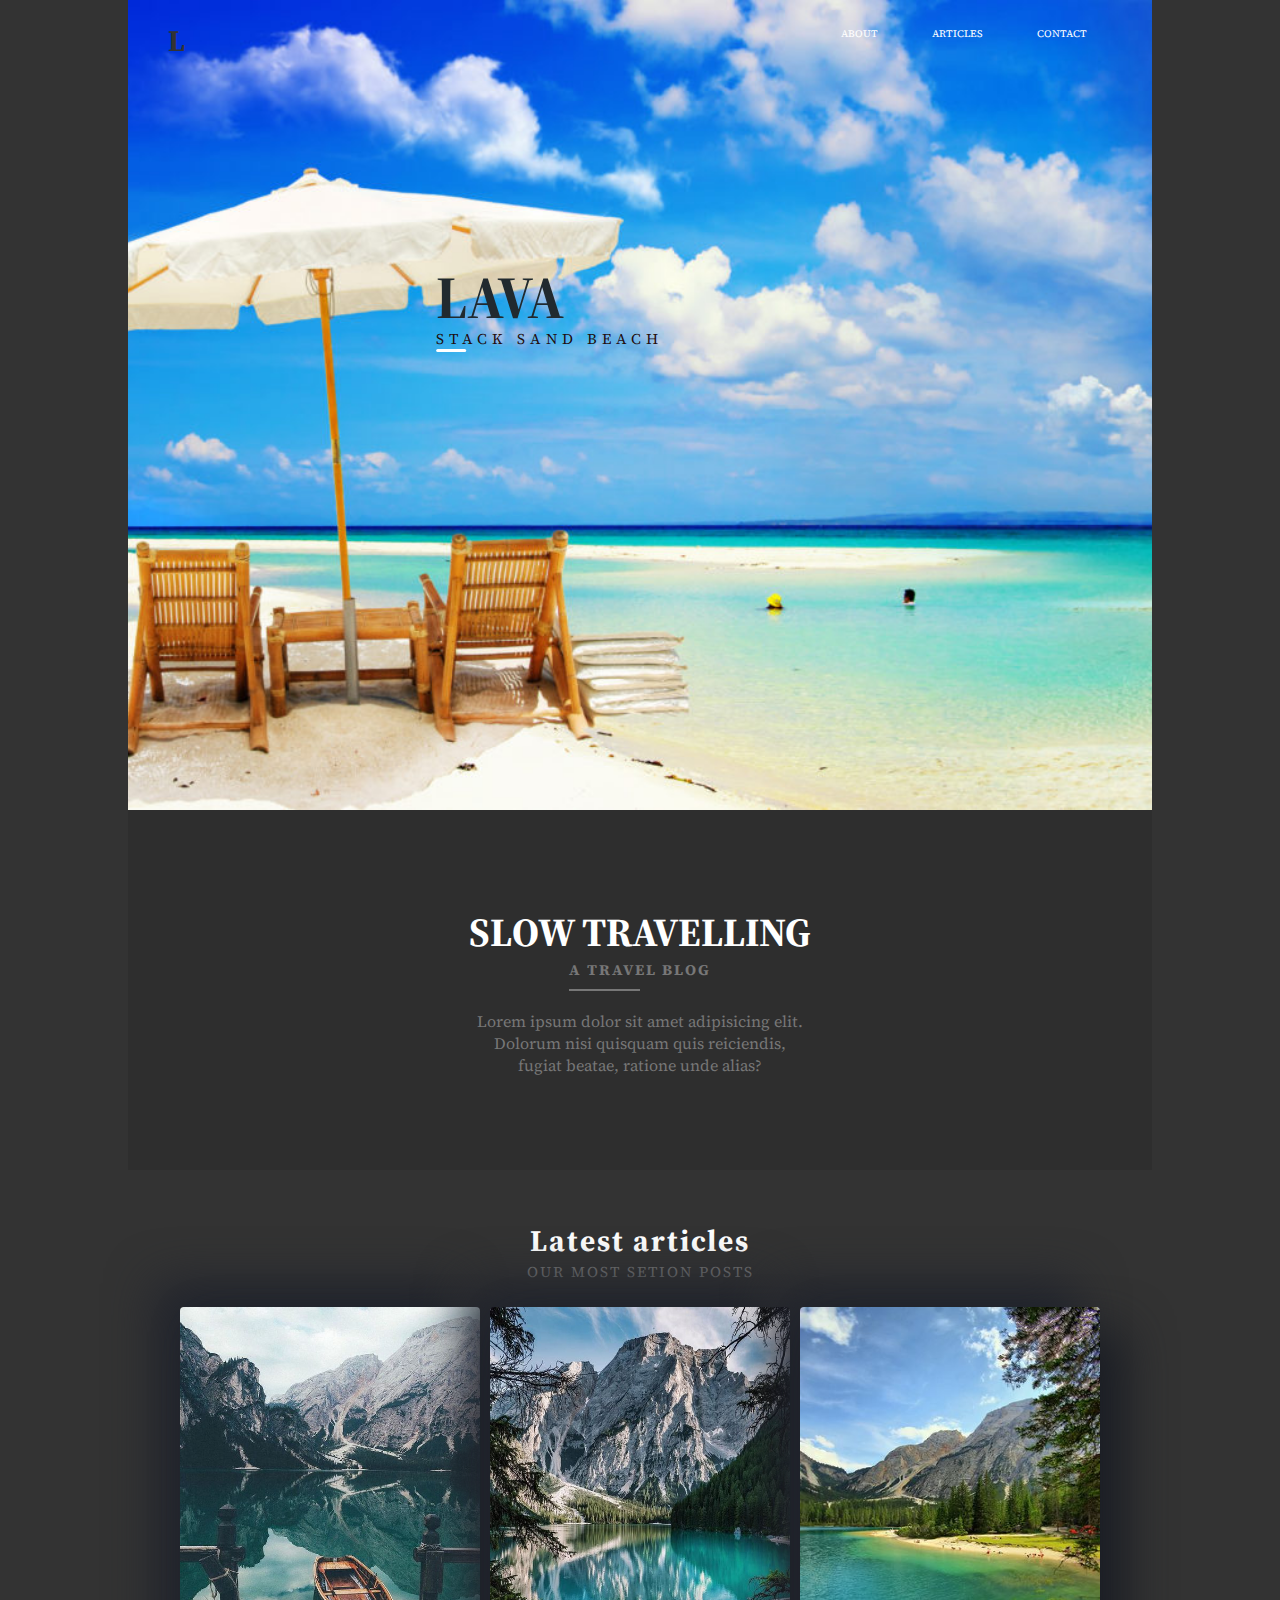
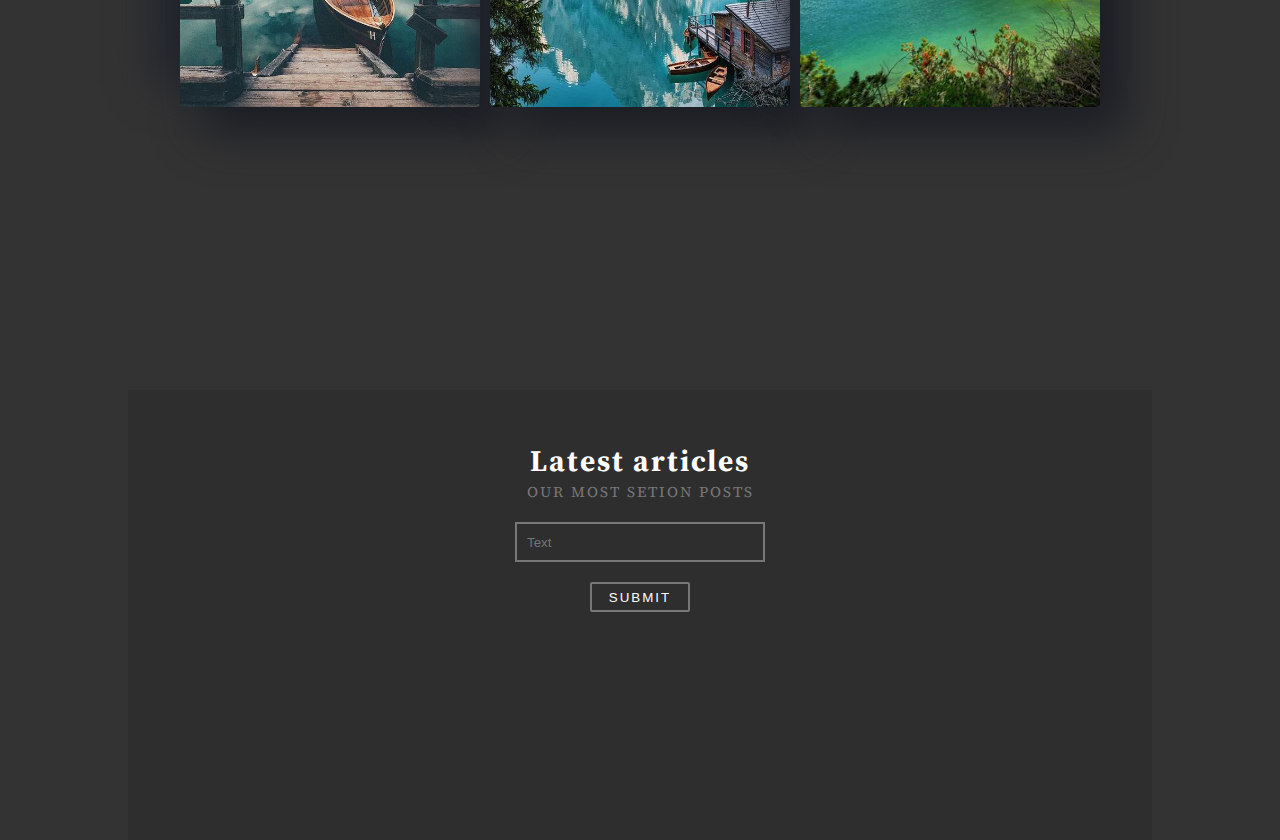
<file: index.html>
<!DOCTYPE html>
<html lang="en">
<head>
    <meta charset="UTF-8">
    <meta http-equiv="X-UA-Compatible" content="IE=edge">
    <meta name="viewport" content="width=device-width, initial-scale=1.0">
    <title>Portfolio</title>
    <link rel="stylesheet" href="style.css">
</head>
<body>
    <section class="contanir">
        <header class="header-section">
            <nav>
                <div class="nav-logo">
                    <a href="#"><h1>L</h1></a>
                </div>
                <div class="nav-aitem">
                    <a href="#">about</a>
                    <a href="#">articles</a>
                    <a href="#">Contact</a>
                </div>
            </nav>
            <div class="heading">
                <h1>Lava</h1>
                <p>stack sand beach</p>
            </div>
        </header>
        <div class="travelling-section">
            <h1>slow travelling</h1>
            <h4>a travel blog</h4>
                <p class="paragraph">Lorem ipsum dolor sit amet adipisicing elit. <br>
                    Dolorum nisi quisquam quis reiciendis,<br>
                    fugiat beatae,  ratione unde alias?<br>
        </div>
        <section class="latest-section">
            <div class="text">
                <h1>Latest articles</h1>
                <p>our most setion posts</p>
            </div>
            <div class="latest-images">
                <div class="img-box">
                    <img src="images/1.jpg" alt="">
                </div>
                <div class="img-box">
                    <img src="images/2.jpg" alt="">
                </div>
                <div class="img-box">
                    <img src="images/3.jpg" alt="">
                </div>
            </div>
        </section>
        <section class="footer">
            <div class="text">
                <h1>Latest articles</h1>
                <p>our most setion posts</p>
            </div>
            <div class="submit">
                <input type="text" placeholder="Text">
                <button class="btn">SUBMIT</button> 
            </div>
        </section>
    </section>
    
</body>
</html>
</file>
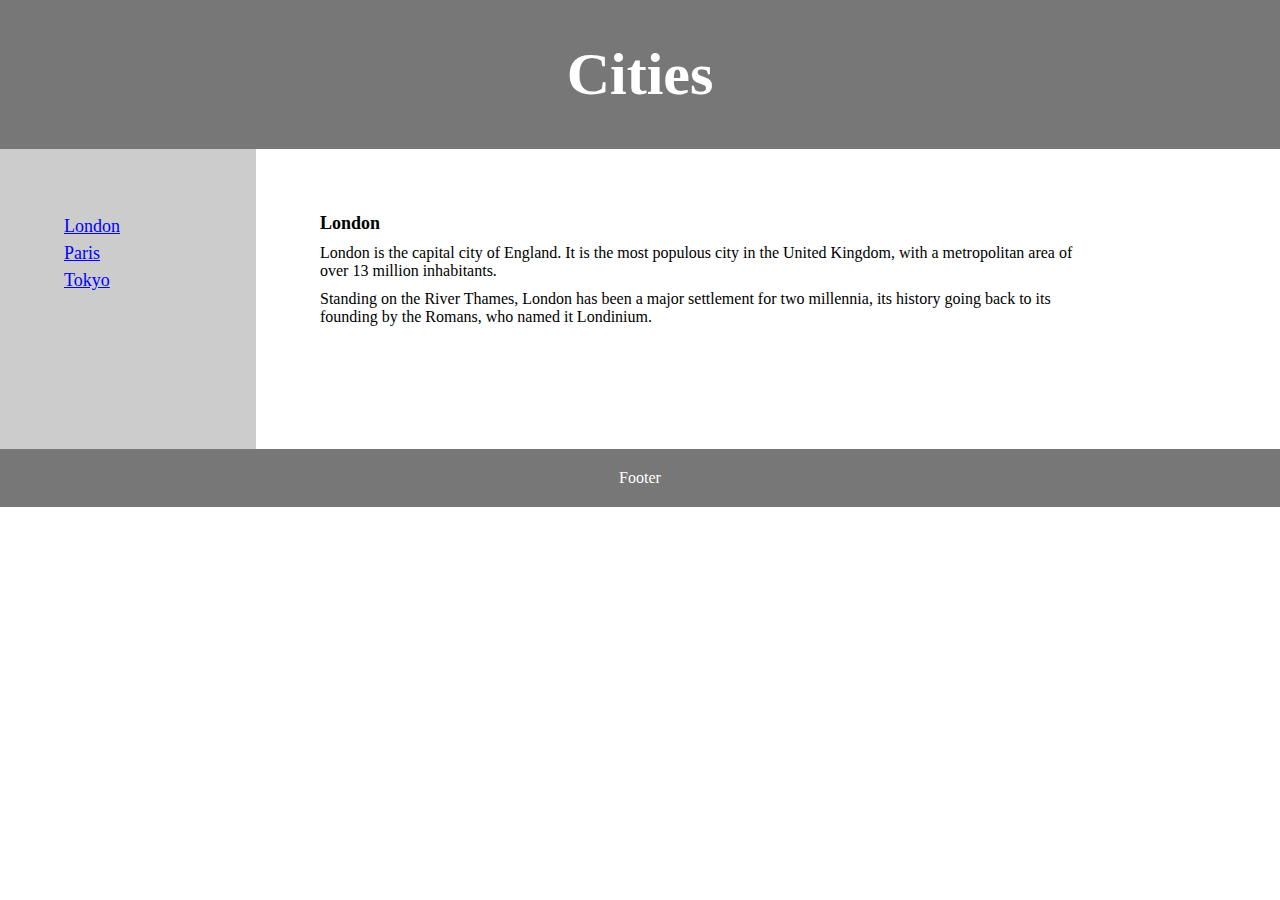
<file: day-4/index.html>
<!DOCTYPE html>
<html lang="en">
<head>
    <meta charset="UTF-8">
    <meta http-equiv="X-UA-Compatible" content="IE=edge">
    <meta name="viewport" content="width=device-width, initial-scale=1.0">
    <title>Day-4</title>
    <link rel="stylesheet" href="style.css">
</head>
<body>
    <div class="header">
        <header>
            <h1>cities</h1>
        </header>
    </div>
    <div class="container">
    <div class="sidebar">
        <ul>
            <li>London</li>
            <li>Paris</li>
            <li>Tokyo</li>
        </ul>
    </div>
    <div class="main-body">
        <h2>London</h2>
        <p>London is the capital city of England. It is the most populous city in the United Kingdom, with a metropolitan area of over 13 million inhabitants.</p>
        <p></p>
        Standing on the River Thames, London has been a major settlement for two millennia, its history going back to its founding by the Romans, who named it Londinium.
    </div>
</div>
    <div class="footer">
        <p>Footer</p>
    </div>
</body>
</html>
</file>
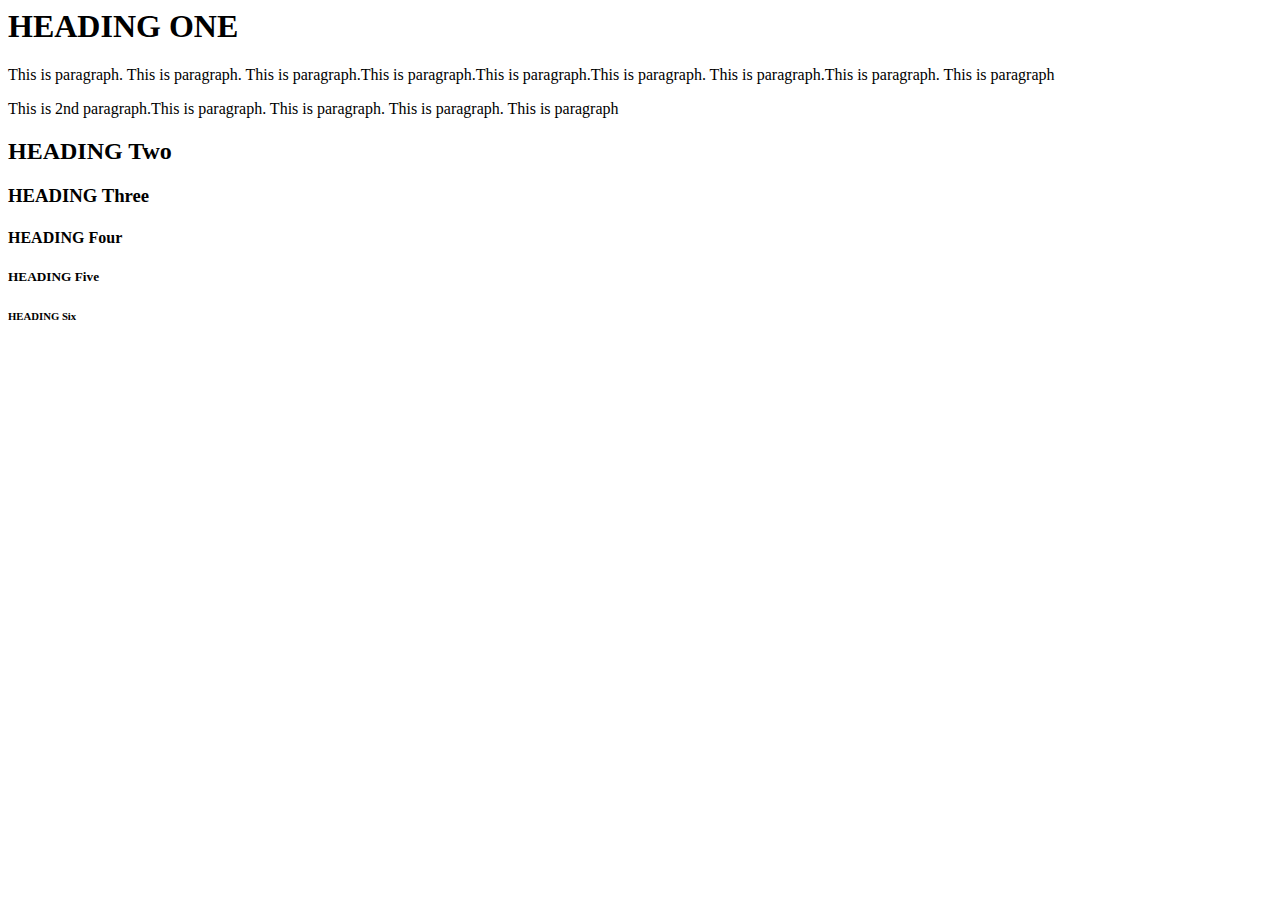
<file: index (2).html>
<html>
	<head>
		<title>HTML FIRST CLASS</title>
	</head>
	<body>
		<h1>HEADING ONE</h1
			<p>This is paragraph. This is paragraph. This is paragraph.This is paragraph.This is paragraph.This is paragraph. This is paragraph.This is paragraph. This is paragraph</p>
			<p>This is 2nd paragraph.This is paragraph. This is paragraph. This is paragraph. This is paragraph</p>
		<h2>HEADING Two</h2>
		<h3>HEADING Three</h3>
		<h4>HEADING Four</h4>
		<h5>HEADING Five</h5>
		<h6>HEADING Six</h6>
	</body>
</html>
</file>
<file: style.css>
@import url('https://fonts.googleapis.com/css2?family=Nunito:wght@200;300;400;500;600;700;800;900&family=Roboto+Condensed:wght@300;400;700&family=Roboto+Slab:wght@100;200;300;400;500;600;700&family=Roboto:wght@100;300;400;500;700;900&family=Source+Serif+4:wght@200;300;400;500;600;700;800;900&display=swap');
*{
    margin: 0;
    padding: 0;
    box-sizing: border-box;
}
body{
    font-family: 'Nunito', sans-serif;
    font-family: 'Roboto', sans-serif;
    font-family: 'Roboto Condensed', sans-serif;
    font-family: 'Roboto Slab', serif;
    font-family: 'Source Serif 4', sans-serif;
    background: #333;
    display: flex;
    justify-content: center;
    align-items: center;
    
}
.contanir{
    width: 80vw;
    height: 100vh;
}
.header-section{
    display: flex;
    justify-content: center;
    background: url(images/beach.jpg);
    height: 90vh;
    width: 80vw;
    background-repeat: no-repeat;
    background-size: cover;
    background-position: center;
    position: relative;
}
nav{
    display: flex;
    justify-content: space-between;
    width: 80vw;
    margin: 20px 40px;
}
nav a{
    text-decoration: none;
    color: #fff;
    text-transform: uppercase;
}
.nav-logo a h1{
    font-size: 30px;
    padding: 0;
    color: #333;

}
.nav-aitem a{
    font-size: 10px;
    padding:  8px 15px;
    font-family: 700;
    background: transparent;
    margin: 0 10px;
    transition: 0.5s;
}
.nav-aitem a:hover{
    border: 2px solid #ffffff44;
}
.nav-aitem a:active{
    border: 2px solid #fff;
}
.heading{
    position: absolute;
    margin-top: 25%;
    transform: translateX(-40%);
}
.heading::after{
    content: '';
    position: absolute;
    height: 3px;
    width: 30px;
    margin-top: 10px;
    background: #fff;
    border-radius: 4px;
    transition: 0.5s;
}
.heading:hover::after{
    width: 100%;

}
.heading h1{
    font-size: 60px;
    text-transform: uppercase;
    color: #212a2f;
    
}
.heading p{
    font-size: 15px;
    line-height: 1px;
    text-transform: uppercase;
    letter-spacing: 5px;
    color: rgba(31, 9, 9, 0.993);
}
.travelling-section{
    position: relative;
    display: flex;
    flex-direction: column;
    justify-content: center;
    align-items: center;
    width: 80vw;
    height: 40vh;
    background: #2e2e2e;
}
.travelling-section h1{
    font-size: 40px;
    text-transform: uppercase;
    font-family: 400;
    color: #fff;
}
.travelling-section h4{
    font-size: 15px;
    text-transform: uppercase;
    letter-spacing: 2px;
    color: rgb(119, 119, 119);
    position: relative;
}
.travelling-section h4::after{
    content: '';
    position: absolute;
    width: 50%;
    height: 2px;
    left: 0;
    background: rgb(119, 119, 119);
    top: 30px;
    
}
.paragraph{
    color: rgb(119, 119, 119);
    margin-top: 30px;
    text-align: center;
}
.latest-section{
    height: 80vh;
    margin: 50px 10px;
}
.text{
    display: flex;
    justify-content: center;
    align-items: center;
    flex-direction: column;
}
.text h1{
    color: #fff;
    font-size: 30px;
    letter-spacing: 2px;
}
.text p{
    color: rgb(119, 119, 119);
    font-size: 15px;
    text-transform: uppercase;
    letter-spacing: 2px;
}
.latest-images{
    display: flex;
    justify-content: center;
    align-items: center;
    margin-top: 20px;

}
.latest-images img{
    height: 400px;
    width: 300px;
}
.img-box{
    margin: 5px;
    
}
.img-box img{
    border-radius: 4px;
    background: linear-gradient(145deg, #20232c, #1b1e25);
    box-shadow:  24px 24px 48px #1a1d24,
             -24px -24px 48px #22252e;
}
.footer{
    height: 50vh;
    padding: 50px;
    background: #2e2e2e;
}
.submit{
    display: flex;
    justify-content: center;
    align-items: center;
    flex-direction: column;
    margin-top: 20px;

}
.submit input{
    width: 250px;
    height: 40px;
    border: 2px solid #777;
    background-color: transparent;
}
.submit input::placeholder{
    padding: 10px;
}
.btn{
    margin-top: 20px;
    width: 100px;
    height: 30px;
    background-color: transparent;
    color: #fff;
    letter-spacing: 2px;
    border: 2px solid #777;
    border-radius: 2px;
}
</file>
<file: day-4/style.css>
*{
    margin: 0;
    padding: 0;
    box-sizing: border-box;
}
.header{
    background: #777;
    padding: 40px 0px;
}
.header header{
    text-align: center;
    text-transform: capitalize;
    font-size: 30px;
    color: #fff;
}
.container{
    height: 300px;
    
}
.sidebar{
    float: left;
    width: 20%;
    height: 300px;
    background: #ccc;
    padding: 5%;
    
}
.sidebar ul{
    list-style: none;
    font-size: 18px;
    line-height: 3ch;
    color: #0000ff;
    text-decoration: underline;
}
.main-body{
    height: 300px;
    float: left;
    width: 70%;
    padding: 5%;
    
}
.main-body h2{
    font-size: 18px;
    font-weight: 900;
}
.main-body p{
    margin-top: 10px;
}








.footer{
    background: #777;
    padding: 20px 0px;
}
.footer p{
    color: #fff;
    text-align: center;
}
</file>
